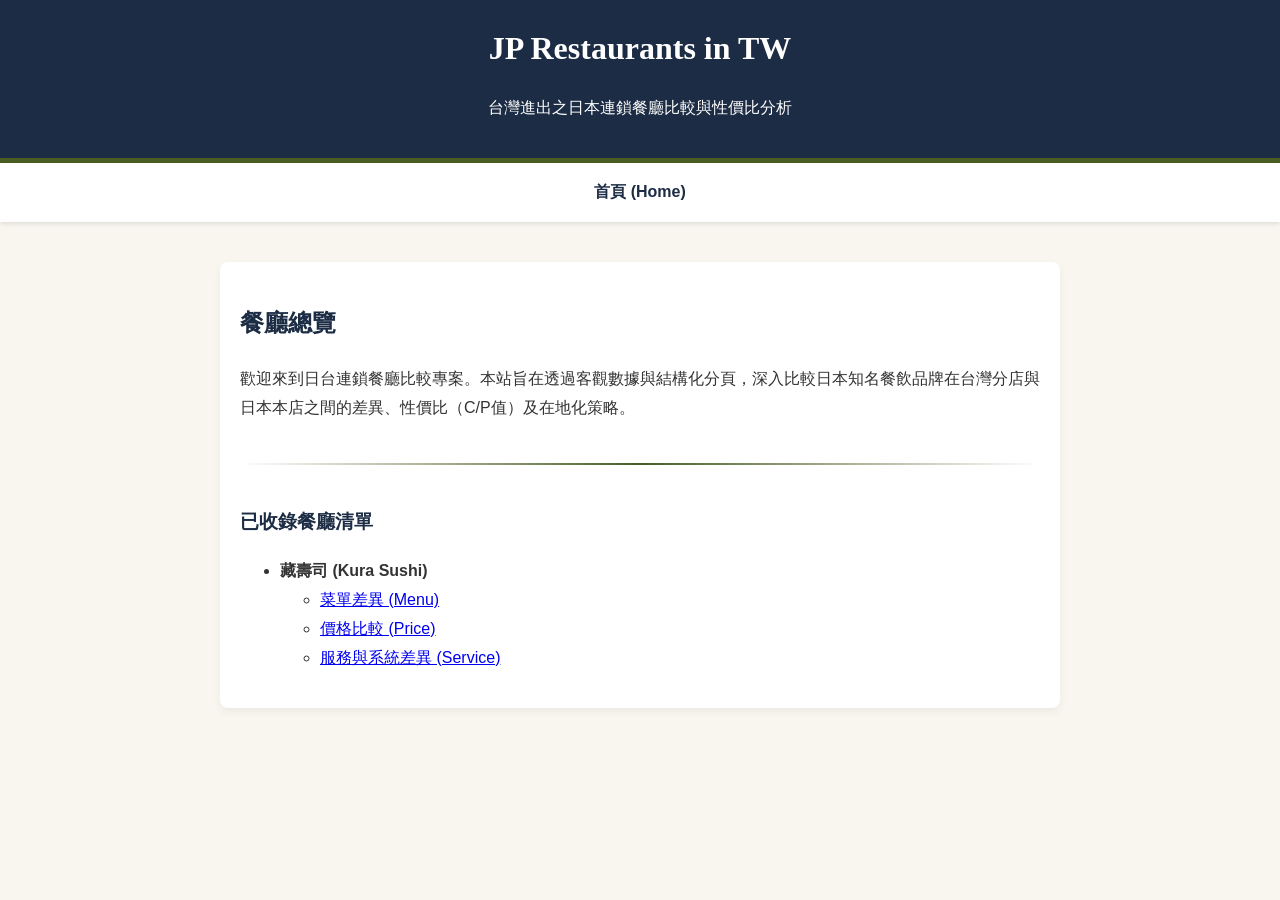
<file: index.html>
<!DOCTYPE html>
<html lang="zh-TW">
<head>
  <meta charset="UTF-8">
  <meta name="viewport" content="width=device-width, initial-scale=1.0">
  <title>台灣進出之日本連鎖餐廳比較網</title>
  <link rel="stylesheet" href="style.css">
</head>
<body>
  <header>
    <h1>JP Restaurants in TW</h1>
    <p>台灣進出之日本連鎖餐廳比較與性價比分析</p>
  </header>
  
  <nav>
    <a href="index.html">首頁 (Home)</a>
  </nav>

  <div class="container">
    <h2>餐廳總覽</h2>
    <p>歡迎來到日台連鎖餐廳比較專案。本站旨在透過客觀數據與結構化分頁，深入比較日本知名餐飲品牌在台灣分店與日本本店之間的差異、性價比（C/P值）及在地化策略。</p>
    
    <hr>

    <h3>已收錄餐廳清單</h3>
    <ul>
      <li>
        <strong>藏壽司 (Kura Sushi)</strong>
        <ul>
          <li><a href="restaurants/kurasushi/menu.html">菜單差異 (Menu)</a></li>
          <li><a href="restaurants/kurasushi/price.html">價格比較 (Price)</a></li>
          <li><a href="restaurants/kurasushi/service.html">服務與系統差異 (Service)</a></li>
        </ul>
      </li>
    </ul>
  </div>
</body>
</html>
</file>
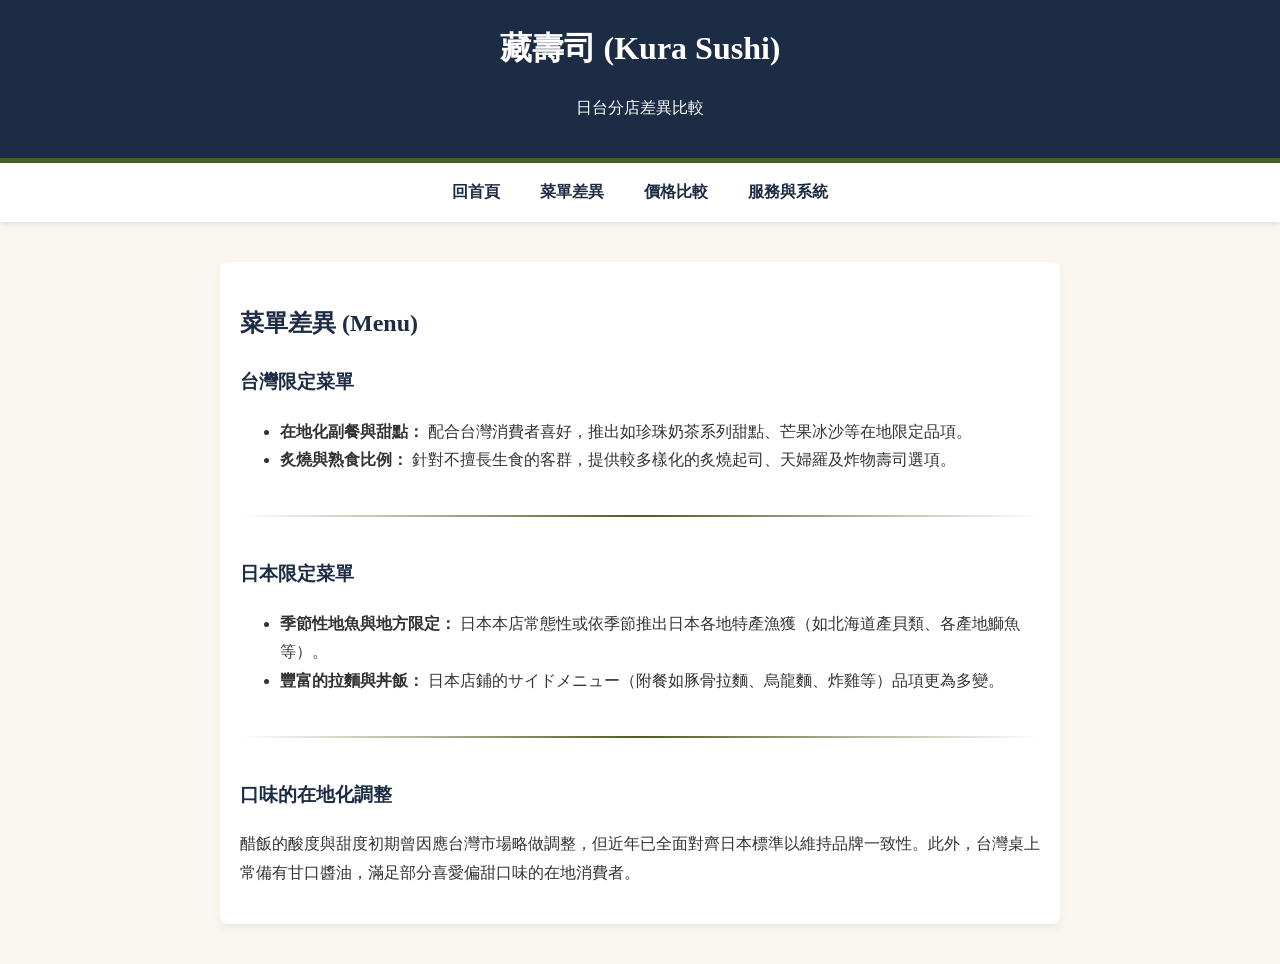
<file: restaurants/kurasushi/menu.html>
<!DOCTYPE html>
<html lang="zh-TW">
<head>
  <meta charset="UTF-8">
  <meta name="viewport" content="width=device-width, initial-scale=1.0">
  <title>藏壽司 - 菜單差異</title>
  <link rel="stylesheet" href="../../style.css">
</head>
<body>
  <header>
    <h1>藏壽司 (Kura Sushi)</h1>
    <p>日台分店差異比較</p>
  </header>
  
  <nav>
    <a href="../../index.html">回首頁</a>
    <a href="menu.html">菜單差異</a>
    <a href="price.html">價格比較</a>
    <a href="service.html">服務與系統</a>
  </nav>

  <div class="container">
    <h2>菜單差異 (Menu)</h2>
    
    <h3>台灣限定菜單</h3>
    <ul>
      <li><strong>在地化副餐與甜點：</strong> 配合台灣消費者喜好，推出如珍珠奶茶系列甜點、芒果冰沙等在地限定品項。</li>
      <li><strong>炙燒與熟食比例：</strong> 針對不擅長生食的客群，提供較多樣化的炙燒起司、天婦羅及炸物壽司選項。</li>
    </ul>

    <hr>

    <h3>日本限定菜單</h3>
    <ul>
      <li><strong>季節性地魚與地方限定：</strong> 日本本店常態性或依季節推出日本各地特產漁獲（如北海道產貝類、各產地鰤魚等）。</li>
      <li><strong>豐富的拉麵與丼飯：</strong> 日本店鋪的サイドメニュー（附餐如豚骨拉麵、烏龍麵、炸雞等）品項更為多變。</li>
    </ul>

    <hr>

    <h3>口味的在地化調整</h3>
    <p>醋飯的酸度與甜度初期曾因應台灣市場略做調整，但近年已全面對齊日本標準以維持品牌一致性。此外，台灣桌上常備有甘口醬油，滿足部分喜愛偏甜口味的在地消費者。</p>
  </div>
</body>
</html>
</file>
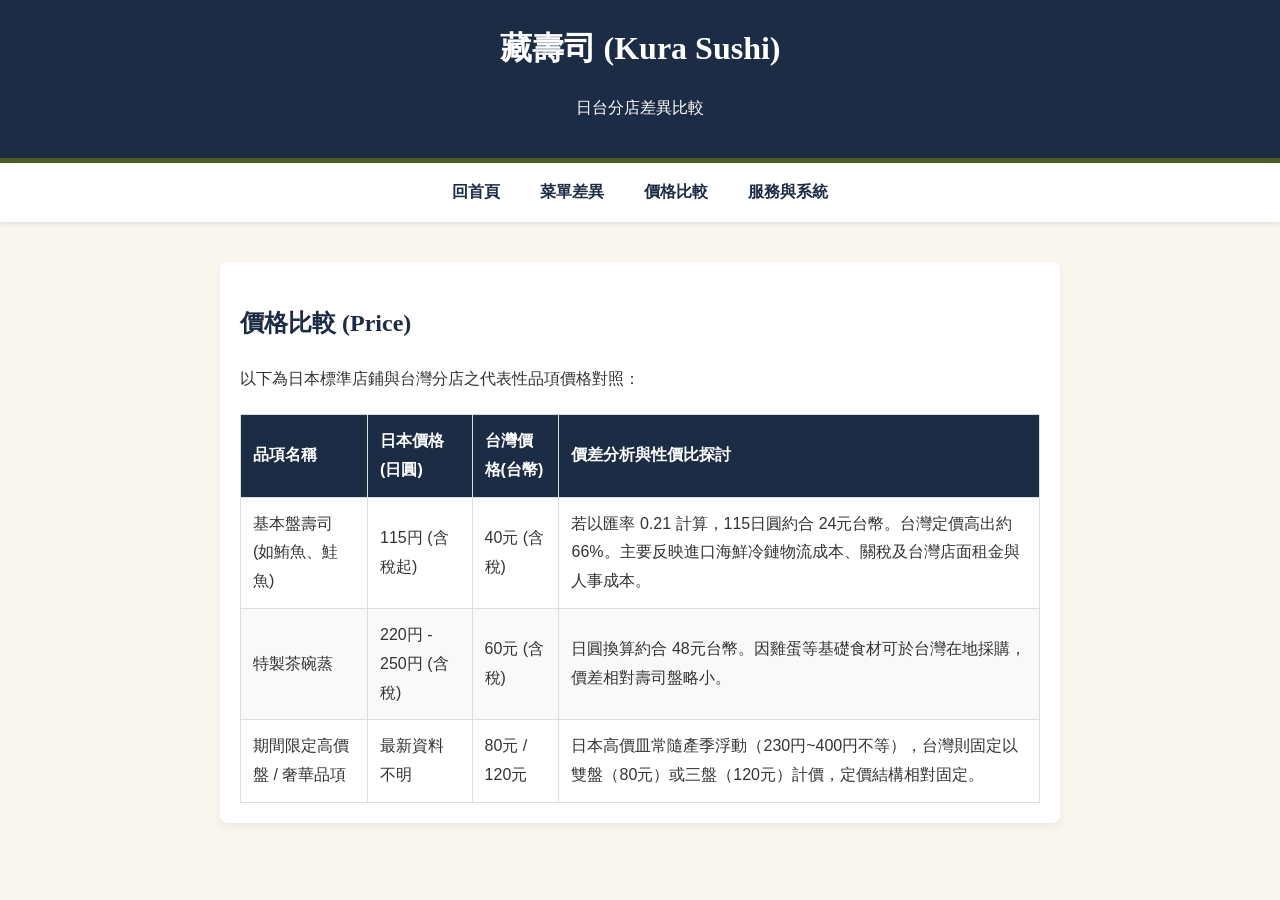
<file: restaurants/kurasushi/price.html>
<!DOCTYPE html>
<html lang="zh-TW">
<head>
  <meta charset="UTF-8">
  <meta name="viewport" content="width=device-width, initial-scale=1.0">
  <title>藏壽司 - 價格比較</title>
  <link rel="stylesheet" href="../../style.css">
</head>
<body>
  <header>
    <h1>藏壽司 (Kura Sushi)</h1>
    <p>日台分店差異比較</p>
  </header>
  
  <nav>
    <a href="../../index.html">回首頁</a>
    <a href="menu.html">菜單差異</a>
    <a href="price.html">價格比較</a>
    <a href="service.html">服務與系統</a>
  </nav>

  <div class="container">
    <h2>價格比較 (Price)</h2>
    <p>以下為日本標準店鋪與台灣分店之代表性品項價格對照：</p>
    
    <table>
      <thead>
        <tr>
          <th>品項名稱</th>
          <th>日本價格(日圓)</th>
          <th>台灣價格(台幣)</th>
          <th>價差分析與性價比探討</th>
        </tr>
      </thead>
      <tbody>
        <tr>
          <td>基本盤壽司 (如鮪魚、鮭魚)</td>
          <td>115円 (含稅起)</td>
          <td>40元 (含稅)</td>
          <td>若以匯率 0.21 計算，115日圓約合 24元台幣。台灣定價高出約 66%。主要反映進口海鮮冷鏈物流成本、關稅及台灣店面租金與人事成本。</td>
        </tr>
        <tr>
          <td>特製茶碗蒸</td>
          <td>220円 - 250円 (含稅)</td>
          <td>60元 (含稅)</td>
          <td>日圓換算約合 48元台幣。因雞蛋等基礎食材可於台灣在地採購，價差相對壽司盤略小。</td>
        </tr>
        <tr>
          <td>期間限定高價盤 / 奢華品項</td>
          <td>最新資料不明</td>
          <td>80元 / 120元</td>
          <td>日本高價皿常隨產季浮動（230円~400円不等），台灣則固定以雙盤（80元）或三盤（120元）計價，定價結構相對固定。</td>
        </tr>
      </tbody>
    </table>
  </div>
</body>
</html>
</file>
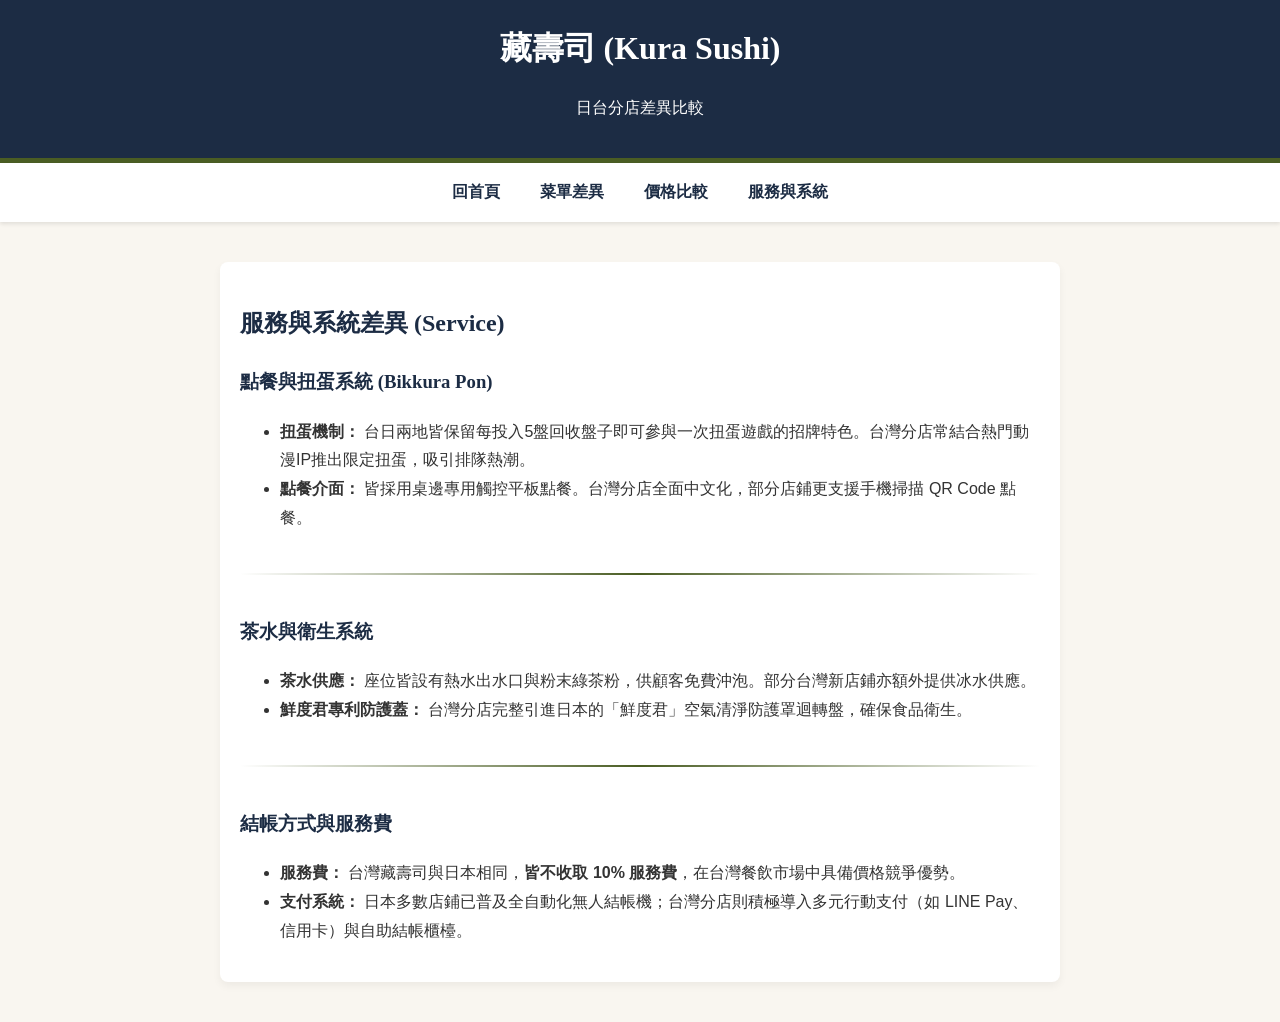
<file: restaurants/kurasushi/service.html>
<!DOCTYPE html>
<html lang="zh-TW">
<head>
  <meta charset="UTF-8">
  <meta name="viewport" content="width=device-width, initial-scale=1.0">
  <title>藏壽司 - 服務與系統差異</title>
  <link rel="stylesheet" href="../../style.css">
</head>
<body>
  <header>
    <h1>藏壽司 (Kura Sushi)</h1>
    <p>日台分店差異比較</p>
  </header>
  
  <nav>
    <a href="../../index.html">回首頁</a>
    <a href="menu.html">菜單差異</a>
    <a href="price.html">價格比較</a>
    <a href="service.html">服務與系統</a>
  </nav>

  <div class="container">
    <h2>服務與系統差異 (Service)</h2>
    
    <h3>點餐與扭蛋系統 (Bikkura Pon)</h3>
    <ul>
      <li><strong>扭蛋機制：</strong> 台日兩地皆保留每投入5盤回收盤子即可參與一次扭蛋遊戲的招牌特色。台灣分店常結合熱門動漫IP推出限定扭蛋，吸引排隊熱潮。</li>
      <li><strong>點餐介面：</strong> 皆採用桌邊專用觸控平板點餐。台灣分店全面中文化，部分店鋪更支援手機掃描 QR Code 點餐。</li>
    </ul>

    <hr>

    <h3>茶水與衛生系統</h3>
    <ul>
      <li><strong>茶水供應：</strong> 座位皆設有熱水出水口與粉末綠茶粉，供顧客免費沖泡。部分台灣新店鋪亦額外提供冰水供應。</li>
      <li><strong>鮮度君專利防護蓋：</strong> 台灣分店完整引進日本的「鮮度君」空氣清淨防護罩迴轉盤，確保食品衛生。</li>
    </ul>

    <hr>

    <h3>結帳方式與服務費</h3>
    <ul>
      <li><strong>服務費：</strong> 台灣藏壽司與日本相同，<strong>皆不收取 10% 服務費</strong>，在台灣餐飲市場中具備價格競爭優勢。</li>
      <li><strong>支付系統：</strong> 日本多數店鋪已普及全自動化無人結帳機；台灣分店則積極導入多元行動支付（如 LINE Pay、信用卡）與自助結帳櫃檯。</li>
    </ul>
  </div>
</body>
</html>
</file>
<file: style.css>
/* style.css */
:root {
  --bg-color: #F9F6F0; /* 米白色 */
  --primary-color: #1C2C44; /* 暖簾藍 */
  --accent-color: #4A5D23; /* 抹茶綠 */
  --text-color: #333333; /* 深灰黑色 */
}

body {
  background-color: var(--bg-color);
  color: var(--text-color);
  font-family: "Noto Sans TC", "微軟正黑體", sans-serif;
  line-height: 1.8;
  margin: 0;
  padding: 0;
}

h1, h2, h3 {
  font-family: "Noto Serif TC", "標楷體", serif;
  color: var(--primary-color);
}

header {
  background-color: var(--primary-color);
  color: #FFFFFF;
  padding: 20px;
  text-align: center;
  border-bottom: 5px solid var(--accent-color);
}

header h1 {
  color: #FFFFFF;
  margin: 0;
}

nav {
  display: flex;
  justify-content: center;
  gap: 20px;
  background-color: #FFFFFF;
  padding: 10px;
  box-shadow: 0 2px 4px rgba(0,0,0,0.1);
}

nav a {
  text-decoration: none;
  color: var(--primary-color);
  font-weight: bold;
  padding: 5px 10px;
  border-radius: 4px;
}

nav a:hover {
  background-color: var(--accent-color);
  color: #FFFFFF;
}

.container {
  max-width: 800px;
  margin: 40px auto;
  padding: 20px;
  background-color: #FFFFFF;
  box-shadow: 0 4px 8px rgba(0,0,0,0.05);
  border-radius: 8px;
}

/* 障子/格柵風の区切り線 */
hr {
  border: 0;
  height: 2px;
  background-image: linear-gradient(to right, transparent, var(--accent-color), transparent);
  margin: 40px 0;
}

table {
  width: 100%;
  border-collapse: collapse;
  margin-top: 20px;
}

th, td {
  border: 1px solid #DDDDDD;
  padding: 12px;
  text-align: left;
}

th {
  background-color: var(--primary-color);
  color: #FFFFFF;
}

tr:nth-child(even) {
  background-color: #F9F9F9;
}
</file>
